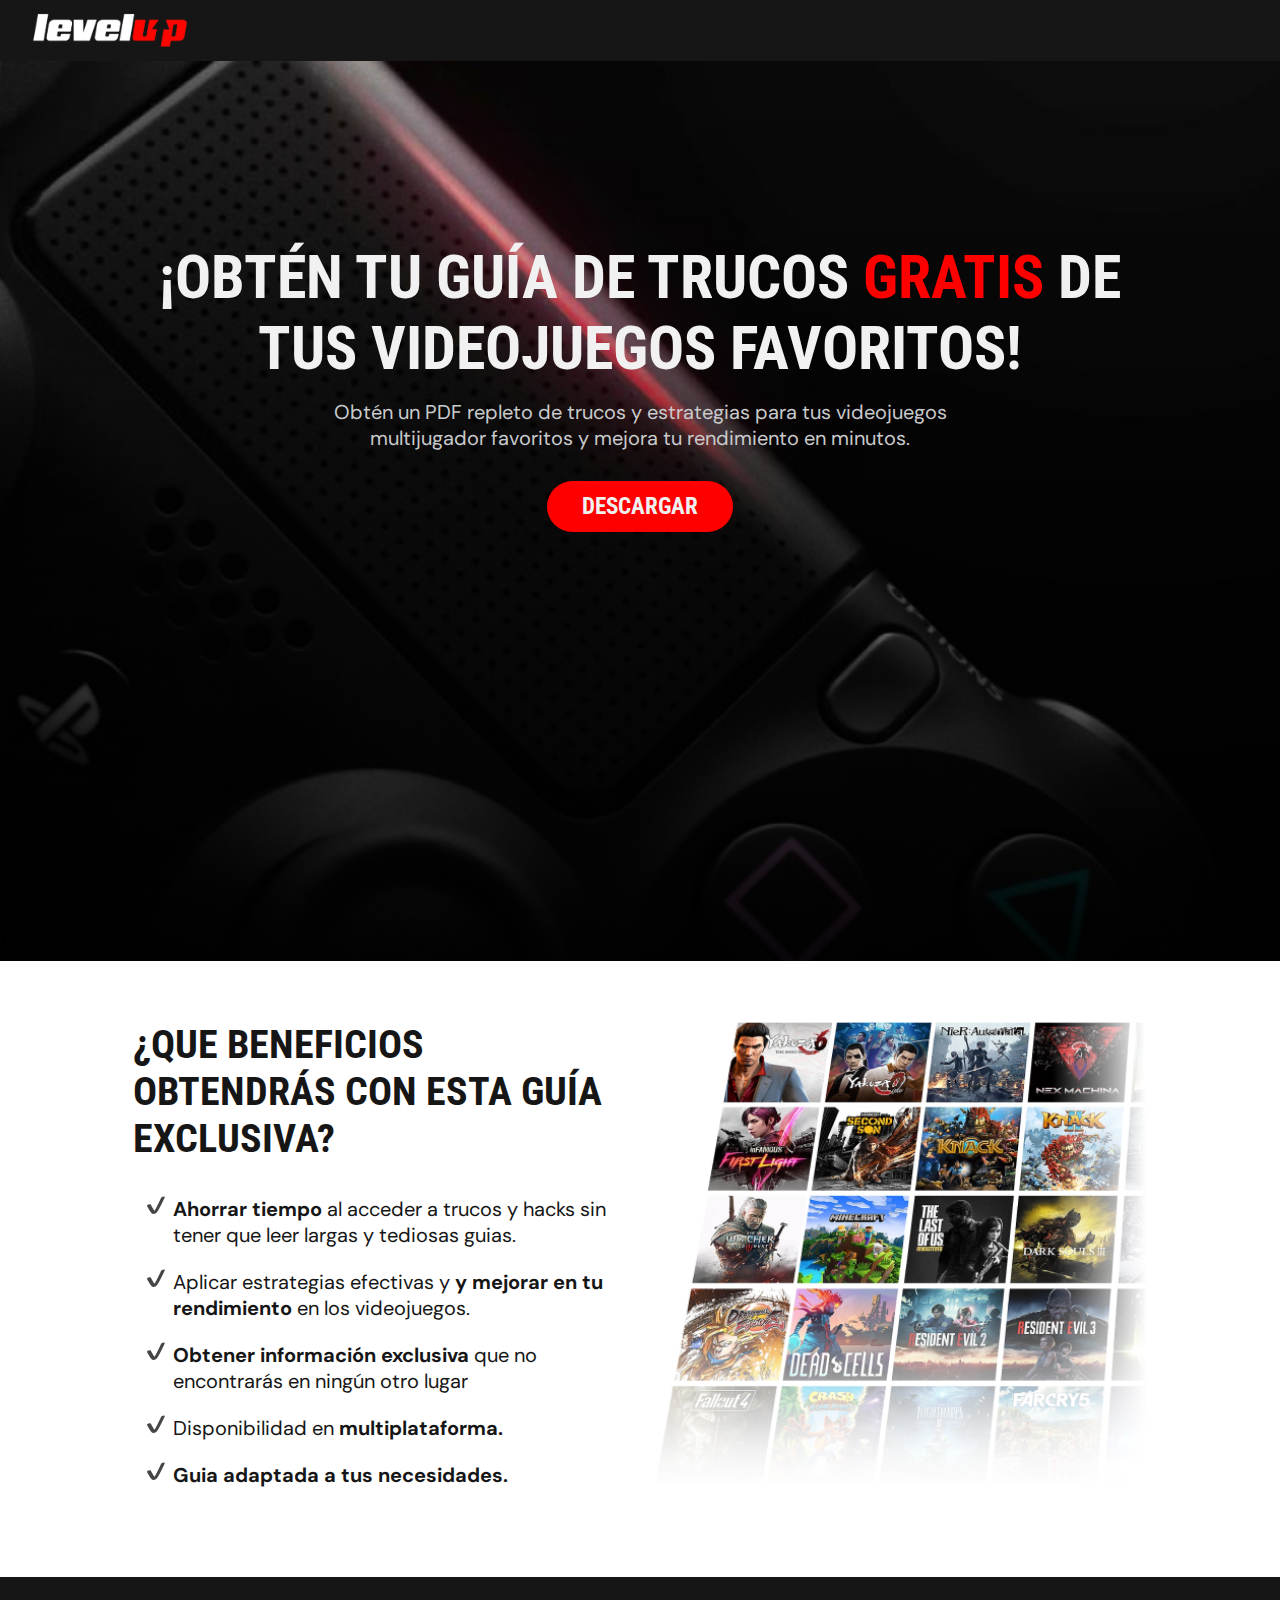
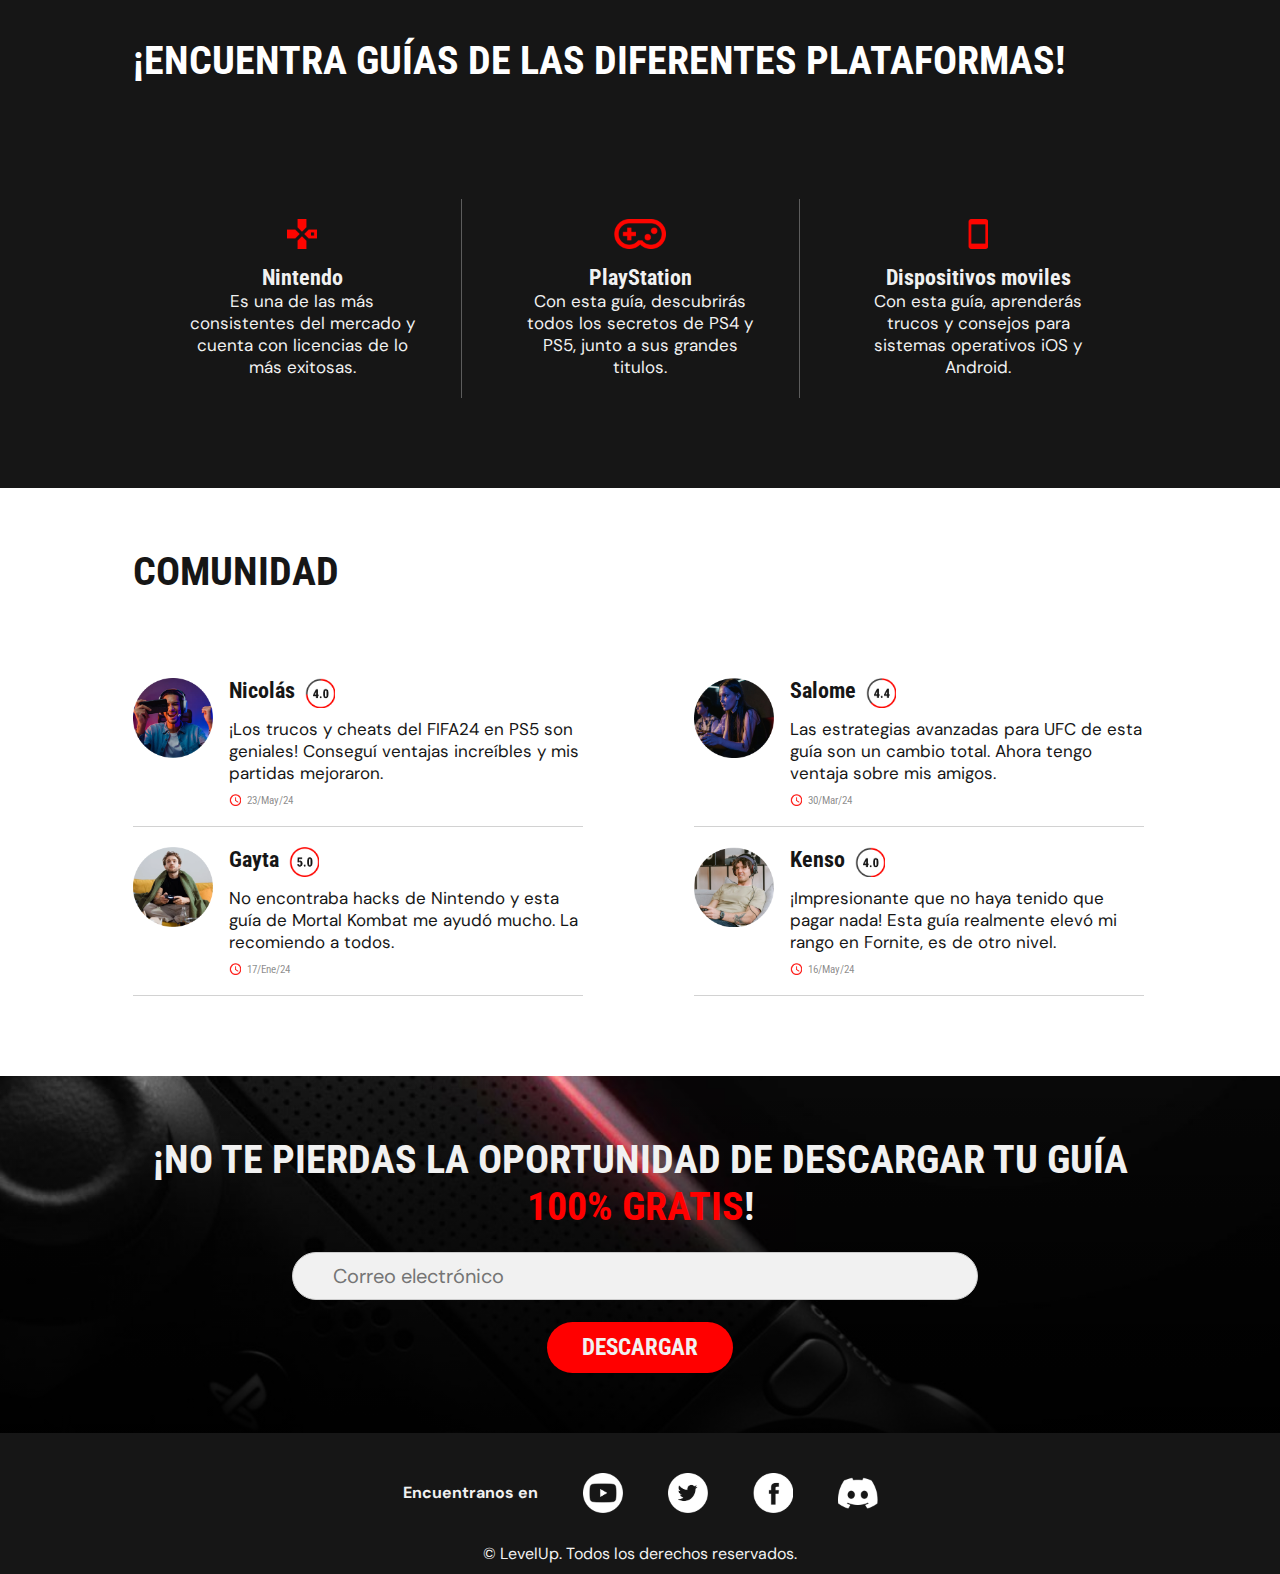
<file: index.html>
<html>
   <head>
    <title>Level Up</title>
    <meta charset="utf-8">
    <meta name="description" content="">
    <meta name="language" content="es">

    <link rel="preconnect" href="https://fonts.googleapis.com">
    <link rel="preconnect" href="https://fonts.gstatic.com" crossorigin>
    <link href="https://fonts.googleapis.com/css2?family=Roboto+Condensed:ital,wght@0,100..900;1,100..900&display=swap" rel="stylesheet">
    <link rel="preconnect" href="https://fonts.googleapis.com">
    <link rel="preconnect" href="https://fonts.gstatic.com" crossorigin>
    <link href="https://fonts.googleapis.com/css2?family=DM+Sans:ital,opsz,wght@0,9..40,100..1000;1,9..40,100..1000&family=Roboto+Condensed:ital,wght@0,100..900;1,100..900&display=swap" rel="stylesheet">

    <meta name="viewport" content="width=device-width,initial-scale=1">
    <link rel="stylesheet" href="./estilos.css">
   </head>
   <body>
      <header>
      <nav  class="navbar">
         <img class="logo" src="imagen/logo.png" alt="Logo de LevelUp">
           <!-- <ul class="nav-barra">
               <li><a href="#">Esports</a></li>
               <li><a href="#">Juegos</a></li>
               <li><a href="#">Noticias</a></li>
               <li><a href="#">Articulos</a></li>
               <li><a href="#">Reviews</a></li>
               <li><a href="#">LevelUp TV</a></li>
           </ul> -->
         </nav>
      </header>

      <section class="portada">
      <div class="encabezado">
         <div class="titulos-encabezado">
            <h1>¡OBTÉN TU GUÍA DE TRUCOS <span class="destacado">GRATIS</span> DE TUS VIDEOJUEGOS FAVORITOS!</h1>
            <p class="subtitulo">Obtén un PDF repleto de trucos y estrategias para tus videojuegos multijugador favoritos y mejora tu rendimiento en minutos.</p>
         </div>         
         <p><a href="#formulario" class="boton-rojo">DESCARGAR</a></p>
      </div>
      </section>

      <section class="Beneficios">
         <div class="info">
            <h2 class="titulo-seccion">¿QUE BENEFICIOS OBTENDRÁS CON ESTA GUÍA EXCLUSIVA?</h2>
            <ul>
               <li><span class="negrita">Ahorrar tiempo</span> al acceder a trucos y hacks sin tener que leer largas y tediosas guias.</li>
               <li>Aplicar estrategias efectivas y <span class="negrita">y mejorar en tu rendimiento</span> en los videojuegos.</li>
               <li><span class="negrita">Obtener información exclusiva</span> que no encontrarás en ningún otro lugar</li>
               <li>Disponibilidad en <span class="negrita">multiplataforma.</span></li>
               <li><span class="negrita">Guia adaptada a tus necesidades.</span></li>
            </ul> 
         </div>
       <img class="info-complementaria" src="imagen/Collage.png" alt="" class="collage" >
      </section>

    <section class="Bullets">
      <div>
         <h2 class="titulo-seccion">¡ENCUENTRA GUÍAS DE LAS DIFERENTES PLATAFORMAS!</h2>
      </div>
      <div class="Contenedor-Tarjetas">
        <div class="Tarjeta">
           <img src="imagen/Nintendo.png" alt="">
           <h3>Nintendo</h3>
           <p>Es una de las más consistentes del mercado y cuenta con licencias de lo más exitosas.</p>
        </div>
        <div class="Tarjeta">
         <img src="imagen/PlayStation.png" alt="">
         <h3>PlayStation</h3>
         <p>Con esta guía, descubrirás todos los secretos de PS4 y PS5, junto a sus grandes titulos.</p>
      </div>
      <div class="Tarjeta">
         <img src="imagen/Movil.png" alt="">
         <h3>Dispositivos moviles</h3>
         <p>Con esta guía, aprenderás trucos y consejos para sistemas operativos iOS y Android.</p>
      </div>
     </div>
    </section>

    <section class="Comunidad">
      <h2 class="titulo-seccion">COMUNIDAD</h2>
      <div class="contenedor-comentarios">
         <div class="comentario">
            <div class="foto-coment"><img src="imagen/comentario1.png" alt=""></div>
            <div class="info-text">
                <div class="name-tittle">
                    <h3>Nicolás</h3>
                    <img class="img-puntaje" src="imagen/puntaje1.png" alt="">
                </div>
                <div class="coment-text">
                <p >¡Los trucos y cheats del FIFA24 en PS5 son geniales! Conseguí ventajas increíbles y mis partidas mejoraron.</p>
                </div>
                <div class="fecha-hora">               
                  <img class="img-puntaje" src="imagen/fecha-hora.png" alt="">
                  <p>23/May/24</p>
                </div>
            </div>
        </div> <!-- Nicolas -->
        <div class="comentario">
            <div class="foto-coment"><img src="imagen/comentario2.png" alt=""></div>
            <div class="info-text">
                <div class="name-tittle">
                    <h3>Gayta</h3>
                    <img class="img-puntaje" src="imagen/puntaje2.png" alt="">
                </div>
                <div class="coment-text">
                <p >No encontraba hacks de Nintendo y esta guía de Mortal Kombat me ayudó mucho. La recomiendo a todos.</p>
                </div>
                <div class="fecha-hora">               
                  <img class="img-puntaje" src="imagen/fecha-hora.png" alt="">
                  <p>17/Ene/24</p>
                </div>
            </div>
        </div> <!-- Gayta -->
        <div class="comentario">
            <div class="foto-coment"><img src="imagen/comentario3.png" alt=""></div>
            <div class="info-text">
                <div class="name-tittle">
                    <h3>Salome</h3>
                    <img class="img-puntaje" src="imagen/puntaje3.png" alt="">
                </div>
                <div class="coment-text">
                <p>Las estrategias avanzadas para UFC de esta guía son un cambio total. Ahora tengo ventaja sobre mis amigos.</p>
                </div>
                <div class="fecha-hora">               
                  <img class="img-puntaje" src="imagen/fecha-hora.png" alt="">
                  <p>30/Mar/24</p>
                </div>
            </div>
        </div> <!-- Salome -->
        <div class="comentario">
            <div class="foto-coment"><img src="imagen/comentario4.png" alt=""></div>
            <div class="info-text">
                <div class="name-tittle">
                    <h3>Kenso</h3>
                    <img class="img-puntaje" src="imagen/puntaje4.png" alt="">
                </div>
                <div class="coment-text">
                <p >¡Impresionante que no haya tenido que pagar nada! Esta guía realmente elevó mi rango en Fornite, es de otro nivel.</p>
                </div>
                <div class="fecha-hora">               
                  <img class="img-puntaje" src="imagen/fecha-hora.png" alt="">
                  <p>16/May/24</p>
                </div>
            </div>
        </div> <!-- Kenso -->
         <!-- <div class="comentario">
            <div class="foto-coment"><img src="imagen/comentario5.png" alt=""></div>
            <div class="info-text">
                <div class="name-tittle">
                    <h3>Hinata</h3>
                    <img class="img-puntaje" src="imagen/puntaje5.png" alt="">
                </div>
                <div class="coment-text">
                <p >Compré mi primera PS5 y la guía me ayudó a aprovechar al máximo los equipos en FIFA24. ¡Muy agradecida!</p>
                </div>
                <div class="fecha-hora">               
                  <img class="img-puntaje" src="imagen/fecha-hora.png" alt="">
                  <p>09/Abr/24</p>
                </div>
            </div>
        </div> Hinata -->
         <!-- <div class="comentario">
            <div class="foto-coment"><img src="imagen/comentario6.png" alt=""></div>
            <div class="info-text">
                <div class="name-tittle">
                    <h3>Jacobo</h3>
                    <img class="img-puntaje" src="imagen/puntaje6.png" alt="">
                </div>
                <div class="coment-text">
                <p >Las guía para Xbox está bien estructurada, cada sección es clara y precisa. Es fácil de seguir y muy útil. Muy recomendables.</p>
                </div>
                <div class="fecha-hora">               
                  <img class="img-puntaje" src="imagen/fecha-hora.png" alt="">
                  <p>27/Feb/24</p>
                </div>
            </div>
        </div> Jacobo -->
      </div>
   </section>

    <section id="formulario" class="Formulario">
      <div  class="form-conten">
         <h2 class="titulo-form">¡NO TE PIERDAS LA OPORTUNIDAD DE DESCARGAR TU GUÍA <span class="destacado">100% GRATIS</span>!</h2>
         <div class="form-group">
            <input type="email" id="email" name="email" placeholder="Correo electrónico" required>
         </div>
         <p><a href="./formulario.html" class="boton-rojo">DESCARGAR</a></p>
      </div>
    </section>

    <footer>
      <div class="medios">
         <p><span class="negrita">Encuentranos en </span></p> 
         <div class="icons">
            <img class="icon-media" src="imagen/Youtube.png" alt="">
            <img class="icon-media" src="imagen/Twitter.png" alt="">
            <img class="icon-media" src="imagen/Facebook.png" alt="">
            <img class="icon-media" src="imagen/Discord.png" alt="">
         </div>
      </div>
      <p>© LevelUp. Todos los derechos reservados.</p>
    </footer>
    <script src="./script.js"></script>
   </body>
</html>
</file>
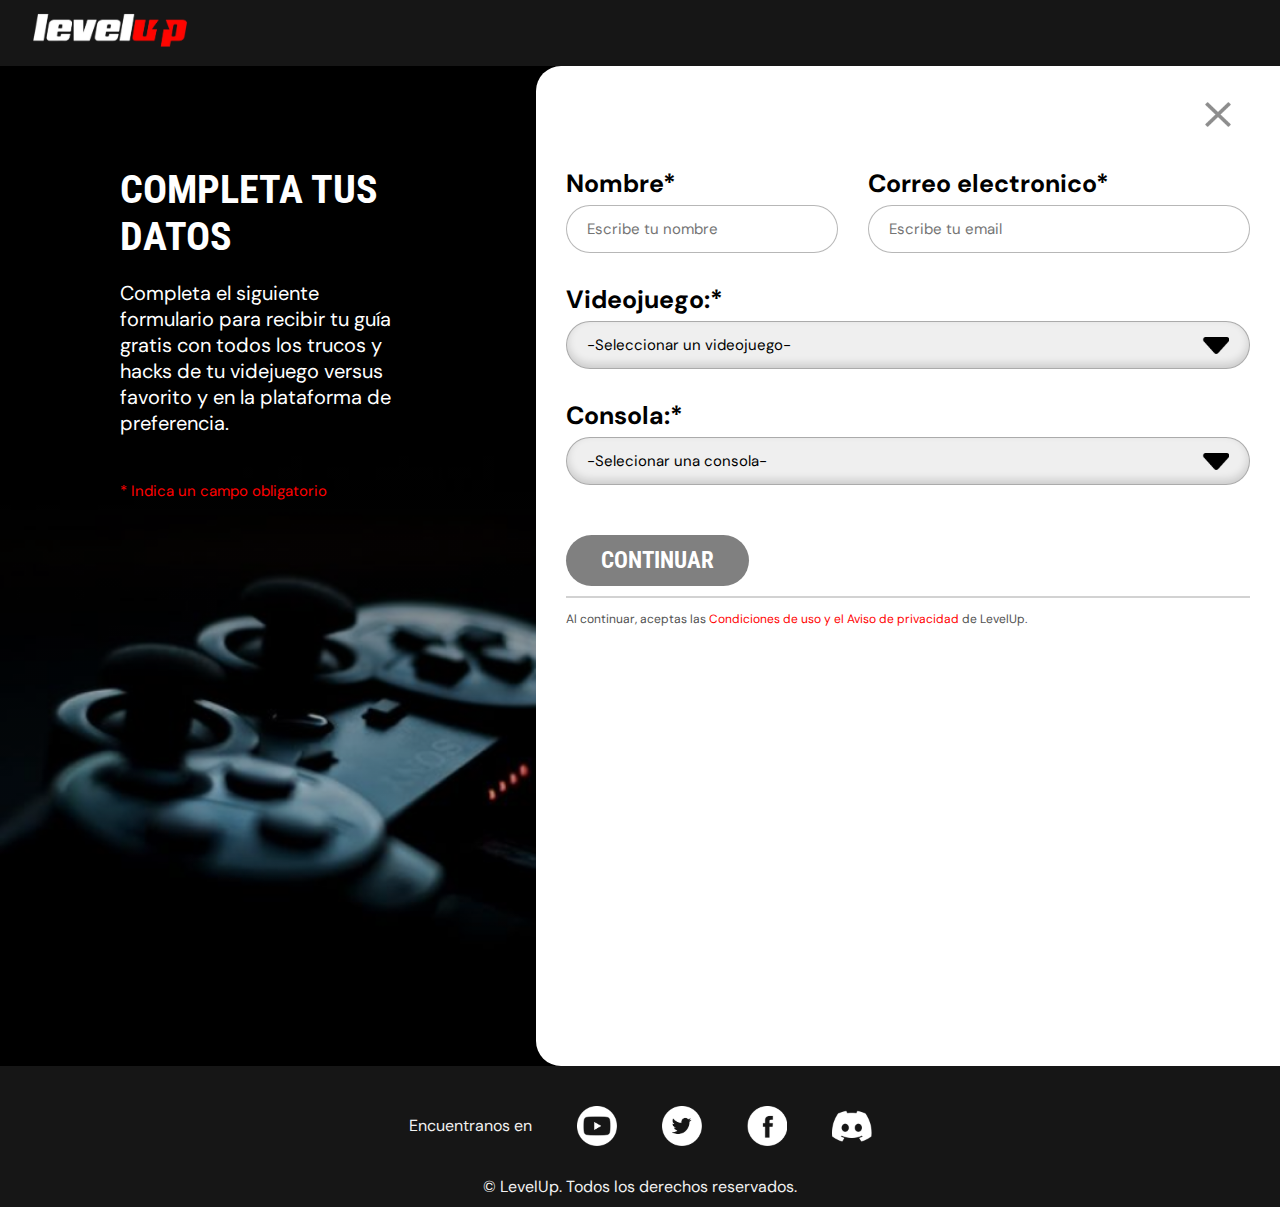
<file: formulario.html>
<!DOCTYPE html>
<html lang="en">
<head>
    <meta charset="UTF-8">
    <meta name="viewport" content="width=device-width, initial-scale=1.0">

    <link rel="preconnect" href="https://fonts.googleapis.com">
    <link rel="preconnect" href="https://fonts.gstatic.com" crossorigin>
    <link href="https://fonts.googleapis.com/css2?family=Roboto+Condensed:ital,wght@0,100..900;1,100..900&display=swap" rel="stylesheet">
    <link rel="preconnect" href="https://fonts.googleapis.com">
    <link rel="preconnect" href="https://fonts.gstatic.com" crossorigin>
    <link href="https://fonts.googleapis.com/css2?family=DM+Sans:ital,opsz,wght@0,9..40,100..1000;1,9..40,100..1000&family=Roboto+Condensed:ital,wght@0,100..900;1,100..900&display=swap" rel="stylesheet">


    <link rel="stylesheet" href="./formulario.css">
    <title>Formulario</title>
</head>
<body>
   <header>
      <nav  class="navbar">
         <img class="logo" src="imagen/logo.png" alt="Logo de LevelUp">
           <!-- <ul class="nav-barra">
               <li><a href="#">Esports</a></li>
               <li><a href="#">Juegos</a></li>
               <li><a href="#">Noticias</a></li>
               <li><a href="#">Articulos</a></li>
               <li><a href="#">Reviews</a></li>
               <li><a href="#">LevelUp TV</a></li>
           </ul> -->
      </nav>
   </header>

   <form id="formulario">
      <section class="izquierdo">
      <div class="contenedor-principal">
        <h2>COMPLETA TUS DATOS</h2>
        <p>Completa el siguiente formulario para recibir tu guía gratis con todos los trucos y hacks de tu videjuego versus favorito y en la plataforma de preferencia.</p>
        <p><span class="destacado">* Indica un campo obligatorio</span></p>
      </div>
      </section>

      <section class="derecho">
         <div class="contenedor-principal">
            <button type="button" class="boton-cancelar" onclick="irAPaginaInicio()"><img src="imagen/close.png" alt=""></button>
            <div class="contenedor-camposdelform">
               <div class="nombre-correo"> <!-- Campo nombre & correo -->
                  <div class="form-campo"> <!-- Campo nombre -->
                     <label for="nombre">Nombre<span class="obligatorio">*</span></label>
                     <input type="text" name="nombre" id="nombre" placeholder="Escribe tu nombre" required>
                  </div>
                  <div class="form-campo"> <!-- Campo correo -->
                     <label for="email">Correo electronico<span class="obligatorio">*</span></label>
                     <input type="email" name="email" id="email" placeholder="Escribe tu email" required>
                  </div>
               </div>
               <div class="form-campo"> <!-- Campo seleccionar videojuego -->
                  <label for="videojuego">Videojuego:<span class="obligatorio">*</span></label>
                  <select name="videojuego" id="videojuego" required>
                  <option value="" disabled selected>-Seleccionar un videojuego-</option>
                  <option value="acción" class="opcion-lista">FIFA24</option>
                  <option value="deporte" class="opcion-lista">MORTAL KOMBAT 7</option>
                  <option value="aventura" > <p class="opcion-lista">STREET FIGHTER V</p></option>
                  <option value="multijugador" class="opcion-lista">DRAGON BALL FIGHTERZ</option>
                  <option value="multijugador" class="opcion-lista">INJUSTICE 2</option>
                  <option value="multijugador" class="opcion-lista">DRAGON BALL FIGHTERZ</option>
                  </select>
               </div>
               <div class="form-campo"> <!-- Campo seleccionar consola -->
                  <label for="plataforma">Consola:<span class="obligatorio">*</span></label>
                  <select name="plataforma" id="plataforma" required>
                  <option value="" disabled selected>-Selecionar una consola-</option>
                  <option value="ps4" class="opcion-lista">PLAYS STATION 4</option>
                  <option value="ps5" class="opcion-lista">PLAYS STATION 5</option>
                  <option value="nintendo" class="opcion-lista">NINTENDO</option>
                  <option value="xbox" class="opcion-lista">XBOX</option>
                  <option value="aventura" class="opcion-lista">PC</option>
                  <option value="ios" class="opcion-lista">IOS</option>
                  <option value="android" class="opcion-lista">ANDROID</option>
                  </select>
               </div>
            </div>
            <div class="cont-botonyderechos">
               <input type="submit" id="boton-enviar" value="CONTINUAR" class="enter" disabled> 
               <p>Al continuar, aceptas las <span class="destacado">Condiciones de uso y el Aviso de privacidad</span> de LevelUp.</p>
            </div>
         </div>
      </section>
   </form>

    <section class="feedback oculto" id="feedback">
      <div class="fondo-fb">
         <div class="contenido">
            <img class="dardo" src="./imagen/Dardo.jpeg" alt="">
            <h1>¡BIEN HECHO!</h1>
            <p><span id="nombre-placeholder"></span>, en breve recibirás un correo electrónico en tu bandeja de entrada con el PDF descargable de nuestra guía gratuita. Si no lo ves en unos minutos, revisa tu carpeta de spam o promociones del correo: <span id="email-placeholder"></span></p>
            <p><a href="./index.html" class="volver">VOLVER</a></p>
         </div>
     </div>
    </section>

    <footer>
      <div class="medios">
         <p><span class="negrita">Encuentranos en </span></p> 
         <div class="icons">
            <img class="icon-media" src="imagen/Youtube.png" alt="">
            <img class="icon-media" src="imagen/Twitter.png" alt="">
            <img class="icon-media" src="imagen/Facebook.png" alt="">
            <img class="icon-media" src="imagen/Discord.png" alt="">
         </div>
      </div>
      <p>© LevelUp. Todos los derechos reservados.</p>
    </footer>

    <script src="./script.js"></script>
</body>
</html>
</file>
<file: estilos.css>
html {
    scroll-behavior: smooth; /* Esta línea hace que el desplazamiento sea suave */
   margin: 0; padding: 0;

}

body {
   margin: 0; padding: 0;
}

h1, h2, h3{
    font-family: "Roboto Condensed", sans-serif;    
    font-weight: bold;    
    margin: 0;
    padding: 0;
}

p, li, h4{
    font-family: "DM Sans", sans-serif;    
    margin: 0;
    padding: 0;
}

h2{
    font-size: 40px;  
}

h3{
    font-size: 22px;   
}

.destacado {
    color: red;
}

.negrita {
    font-weight: bold;
}

header {
    background-color: #161616;
    padding: 10px 30px; /*Espadio arriba, abajo y a los costados (interno)*/
    margin: 0;
}

.logo {
    max-width: 160px;
}

.portada {
    background-image: linear-gradient(rgba(255, 255, 255, 0), rgba(0, 0, 0, 0.897)), url('imagen/Joystick.png');  
    background-size: cover;
    background-position: center;
    display: flex;
    height: 100vh;
    width: 100%;
}

.encabezado{
    text-align: center; /* Centra el texto */
    justify-content: center; /* Centra verticalmente el contenido */
    margin: 181px 140px;
}

.titulos-encabezado h1{
    color: #F1F1F1;
    font-size: 60px;
}

.titulos-encabezado p{
    color: #C9CACC;
    margin: 15px 187px 30px;
    font-size: 20px;
}
  
.boton-rojo{
    display: inline-block;
    padding: 12px 35px;
    background-color: red; 
    font-weight: bold;
    color: #F1F1F1;
    text-decoration: none; /* Eliminar subrayado del enlace */
    border: none; 
    border-radius: 60px; /* Bordes redondeados */
    font-size: 23px;     
    font-family: "Roboto Condensed", sans-serif;
}

.boton-rojo:hover {
    background-color: #cc0000;
}

.Beneficios{
    background-color: white;
    color: #161616;   
    display: flex;  
    padding: 60px 133px;
}

.info{
    margin-right: 20px;
}

.info ul{
    font-size: 20;
    margin-top: 33px;
}

.info li{
    list-style-image: url("imagen/check 3.0.png");
    margin-top: 20px;
}

.info-complementaria {
    width: 100%;
    height: auto;
}

.Bullets{
    background-color: #161616;
    padding: 60px 133px;
    color: white;
} 

.Contenedor-Tarjetas {
    color: #F1F1F1;
    display: flex;
    position: relative;
    margin-top: 85px;
}

.Tarjeta {
    text-align: center;
    margin: 30px ;
    padding: 20px;
    flex: 1;
    position: relative;
    box-sizing: border-box;
}

.Tarjeta h4{
    font-size: 20;
    font-weight: bold;
    margin-bottom: 16px;
}

.Tarjeta img {
    width: auto;
    height: 30px;
    padding-bottom: 16px;
}

.Tarjeta p {
    font-size: 17px;
}

/* Estilo para las líneas verticales */
.Tarjeta:not(:last-child)::after {
    content: '';
    position: absolute;
    top: 0;
    right: -20; /* Línea en el borde derecho de la tarjeta */
    width: 0.3px; /* Grosor de la línea */
    height: 100%;    
    background-color: rgba(255, 255, 255, 0.301); /* Color de la línea */
}

.Comunidad{
    padding: 60px 133px;
    background-color: white;
    color: #161616;
}

.contenedor-comentarios {
    columns: 2;
    column-gap: 107px; /* Espacio entre columnas */
    margin-top: 83px;

}

.comentario {
    display: flex;
    width: 450px;
    height: auto;
    margin-bottom: 40px;
    position: relative; /* Añadir position: relative */
}

.foto-coment img {
    width: 80px;
    height: auto;
    margin-right: 16px;
}

.name-tittle {
    display: flex;
    margin-bottom: 10px;
}

.img-puntaje {
    width: 30px;
    margin-left: 10px;
}

.coment-text {
    margin-bottom: 10px;
}

.coment-text p{
    font-size: 17px;
}

.fecha-hora {
    display: flex;
}

.fecha-hora p {
    margin-top: 0;
    margin-bottom: 0;
    color: #11111181;
    font-size: 11px;
    font-family: "Roboto Condensed", sans-serif;
}

.fecha-hora img {
    width: 12px;
    height: 12px;
    margin-right: 6px;
    margin-left: 0;
}

.comentario::after {
    content: '';
    position: absolute;
    left: 0;
    bottom: -20px; /* Ajusta esta propiedad para espaciar la línea */
    width: 100%;
    height: 1px; /* Grosor de la línea */
    background-color: rgba(0, 0, 0, 0.178); /* Color de la línea */
}

.Formulario{
    background-image: linear-gradient(rgba(255, 255, 255, 0), rgba(0, 0, 0, 0.897)), url('imagen/Joystick.png');  
    background-size: cover;
    background-position: center;
    color: #F1F1F1;
    height: auto;
} 

.form-conten{
    text-align: center;
    padding: 60px 150px;
}

.titulo-form{
    font-size: 40px;
}

.form-group{
    margin: 22px 0;

}

#email {
    width: 70%;
    padding-left: 40px;
    border: 1px solid #ccc;
    border-radius: 50px;
    font-size: 20px;
    background-color: #F1F1F1;
    font-family: "DM Sans", sans-serif;
}

input[type="email"] {
    padding: 10px;
    margin-right: 10px; /* Espacio entre el input y el botón */
}

footer {
    background-color: #161616;
    color: #F1F1F1;
    text-align: center; /* Centra el texto */
    padding: 40px 0 10px; /* Ajusta el padding */
}

.medios {
    margin-bottom: 30px;
    display: flex;
    justify-content: center; /* Centra horizontalmente el contenido */
    align-items: center; /* Centra verticalmente el contenido */
}

.medios h3 {
    font-size: 30px;
}

.icons {
    display: flex;
}

.icon-media {
    width: 40px;
    margin-left: 45px;
    height: auto; /* Mantener la proporción */
}

@media screen and (max-width: 500px) {
    h2{
        font-size: 25px;  
        text-align: center;
    }
    
    h3{
        font-size: 20px;   
    }

    header {
        padding: 16px 15px; /*Espadio arriba, abajo y a los costados (interno)*/
        height: 5%;
    }
    
    .logo {
        max-width: 102px;
    }
    
    .portada {
        background-image: linear-gradient(rgba(0, 0, 0, 0.925), rgba(0, 0, 0, 0.61), rgba(0, 0, 0, 0)), url('imagen/Joystick.png');  
        height: 55vh;
        width: 100%;
        margin-top: 0;
    }
    
    .encabezado{
        text-align: left; /* Centra el texto */
        margin: 50px 16px;
    }
    
    .titulos-encabezado h1{
        font-size: 30px;
    }
    
    .titulos-encabezado p{
        color: #C9CACC;
        margin: 20px 0 30px;
        font-size: 15px;
    }
      
    .boton-rojo{
        padding: 10px 120px;
        font-size: 20px;     
    }    
    
    .Beneficios{
        display: block;
        padding: 30px 16px;
    }
    
    .info{
        margin-right: 0;
    }
    
    .info ul{
        font-size: 15px;
        margin-top: 20px;
    }     
    
    .Bullets{
        padding: 30px 16px;
    } 
    
    .Contenedor-Tarjetas {
        display: block;
        position: relative;
        margin-top: 20px;
    }
    
    .Tarjeta {
        margin: 0;
        padding: 40px;
        flex: 1;
        position: relative;
        box-sizing: border-box;
    }
    
    .Tarjeta h4{
        font-size: 20;
        font-weight: bold;
        margin-bottom: 20px;
    }
    
    .Tarjeta img {
        width: auto;
        height: 35px;
        padding-bottom: 15px;
    }
    
    .Tarjeta p {
        font-size: 17px;
    }
    
    /* Estilo para las líneas verticales */
    .Tarjeta:not(:last-child)::after {
        content: '';
        position: absolute;
        top: 250;
        right: 20; /* Línea en el borde derecho de la tarjeta */
        width: 90%; /* Grosor de la línea */
        height: 0.3px;    
        background-color: rgba(255, 255, 255, 0.301); /* Color de la línea */
    }
    
    .Comunidad{
        padding: 30px 16px;

    }
    
    .contenedor-comentarios {
        columns: 1;
        column-gap: 0; /* Espacio entre columnas */
        margin-top: 20px;
    
    }
    
    .comentario {
        display: flex;
        width: 325px;
        height: auto;
        margin-bottom: 30px;
        position: relative; /* Añadir position: relative */
    }
    
    .foto-coment img {
        width: 60px;
        height: auto;
        margin-right: 10px;
    }
    
    .name-tittle {
        display: flex;
        margin-bottom: 7px;
    }
    
    .img-puntaje {
        width: 20px;
        height: 20px;
        margin-left: 7px;
    }
    
    .coment-text {
        margin-bottom: 7px;
    }
    
    .coment-text p{
        font-size: 15px;
    }
    
    .fecha-hora p {
        font-size: 8px;
    }
    
    .fecha-hora img {
        width: 8px;
        height: 8px;
        margin-right: 6px;
        margin-left: 0;
    }
    
    .comentario::after {
        content: '';
        position: absolute;
        left: 0;
        bottom: -15px; /* Ajusta esta propiedad para espaciar la línea */
        width: 100%;
        height: 1px; /* Grosor de la línea */
        background-color: rgba(0, 0, 0, 0.178); /* Color de la línea */
    }

    .Formulario{
        background-image: linear-gradient(rgba(0, 0, 0, 0.925), rgba(0, 0, 0, 0.61), rgba(0, 0, 0, 0)), url('imagen/Joystick.png');  
    }
    
    .form-conten{
        text-align: center;
        padding: 30px 16px;
    }

    .titulo-form{
        font-size: 35px;
    }
    
    .form-group{
        margin: 20px 0;    
    }
    
    #email {
        width: 100%;
        padding-left: 30px;
        font-size: 15px;
    }
    
    input[type="email"] {
        padding: 10px;
        margin-right: 10px; /* Espacio entre el input y el botón */
    }
    
    footer {
        text-align: center; /* Centra el texto */
        padding: 20px 53px 10px; /* Ajusta el padding */
    }
    
    .medios {
        margin-bottom: 30px;
        display: block;
        justify-content: center; /* Centra horizontalmente el contenido */
        align-items: center; /* Centra verticalmente el contenido */
    }
    
    .medios h3 {
        font-size: 20px;
    }

    .icons {
        margin-top: 20px;
    }

    .icon-media {
        width: 30px;
        margin-left: 0;
        margin: 0 20px;
    }

    footer p{
        font-size: 10px;
    }
}
</file>
<file: formulario.css>
html {
    font-family: "DM Sans", sans-serif;
}

body {
   margin: 0; padding: 0;
   background-color: black;
}

h1, h2, h3{
    font-family: "Roboto Condensed", sans-serif;    
    font-weight: bold;    
    margin: 0;
    padding: 0;
}

p{
    font-family: "DM Sans", sans-serif;    
    margin: 0;
    padding: 0;
}

.destacado {
    color: red;
    font-size: 15px;
}

header {
    background-color: #161616;
    padding: 10px 30px; /*Espadio arriba, abajo y a los costados (interno)*/
    margin: 0;
}

.logo {
    max-width: 160px;
}

form{
    display: flex;
    padding: 0 0;
}

.izquierdo, .derecho{
    flex: 1;
    margin: 0;
}

.izquierdo{
    background-image: linear-gradient(rgba(0, 0, 0, 0.897), rgba(255, 255, 255, 0)), url('imagen/fondo-form.png');  
    background-size: cover;
    background-position: left;
    height: 100vh;
    width: 100%;
    color: white;
    padding-top: 100px;
}

.izquierdo .contenedor-principal{
    text-align: left;
    margin: 0 120px;
}

.izquierdo .contenedor-principal h2{
    font-size: 40px;
    margin-bottom: 20px;
}

.izquierdo .contenedor-principal p{
    font-size: 20px;
    margin-bottom: 40px;
}

.derecho{
    background-color: white;
    background-position: right;
    border-top-left-radius: 25px;
    border-bottom-left-radius: 25px;
}

.derecho .contenedor-principal{
    padding: 36px 30px;
}

.boton-cancelar {
    margin-left: 620px;
    padding: 0;
    background-color: rgb(255, 255, 255);
    border: none;
    cursor: pointer;
}

.boton-cancelar img {
    width: 40%;
    height: 40%;
}

.contenedor-camposdelform{    
    margin-top: 35px;
}

.nombre-correo{
    display: flex;
}

#nombre {
    width: 230px;
    padding: 13px 20px;
    border: 0.3px solid #00000048;
    border-radius: 50px;
    font-size: 15px;
    font-family: "DM Sans", sans-serif;
    margin-right: 30px;
    margin-bottom: 30px;
}

#email {
    width: 340px;
    padding: 13px 20px;
    border: 0.3px solid #00000048;
    border-radius: 50px;
    font-size: 15px;
    font-family: "DM Sans", sans-serif;
    margin-bottom: 30px;
}

#videojuego {
    width: 100%;
    padding: 13px 20px;
    border: 0.3px solid #00000048;
    border-radius: 50px;
    font-size: 15px;
    font-family: "DM Sans", sans-serif;
    margin-bottom: 30px;
    outline: none;
    box-shadow: inset 0 -4px 8px rgba(0, 0, 0, 0.151); /* Sombra interna más pronunciada al enfocar */
}

#plataforma {
    width: 100%;
    padding: 13px 20px;
    border: 0.3px solid #00000048;
    border-radius: 50px;
    font-size: 15px;
    font-family: "DM Sans", sans-serif;
    margin-bottom: 30px;
    outline: none;
    box-shadow: inset 0 -4px 8px rgba(0, 0, 0, 0.151); /* Sombra interna más pronunciada al enfocar */
}

select {
    appearance: none; /* Oculta la flecha predeterminada en la mayoría de los navegadores */
    background-image: url('/imagen/flechita.png');
    background-repeat: no-repeat;
    background-position: right 20px center;
    background-size: 4%;
}

/*FALTA ARREGLAR EL DESPLEGABLE*/
.form-campo label {
    display: block;
    margin-bottom: 5px;
    font-size: 25px;
    font-weight: bold;
}

.form-campo input, .form-campo select {
    width: 100%;
    padding: 10px;
    border: 1px solid #ccc;
    border-radius: 5px;
}

.enter{
    display: inline-block;
    padding: 12px 35px;
    font-weight: bold;
    color: white; 
    text-decoration: none; /* Eliminar subrayado del enlace */
    border: none; 
    border-radius: 60px; /* Bordes redondeados */
    font-size: 23px;     
    font-family: "Roboto Condensed", sans-serif;
    margin-top: 20px;
    margin-bottom: 25px;
}

.enter.disabled{
    background-color: grey;
    cursor: not-allowed;
}

.enter.active{
    background-color: red;
    cursor: pointer;
}

.enter.active:hover {
    background-color: #cc0000;
}

.cont-botonyderechos p{
    font-size: 12px;
    color: #515151;
    position: relative; /* Para poder posicionar el pseudo-elemento */
}

.cont-botonyderechos p::after {
    content: '';
    position: absolute;
    left: 0;
    top: -15px; /* Ajusta esta propiedad para espaciar la línea */
    width: 100%;
    height: 1.5px; /* Grosor de la línea */
    background-color: rgba(0, 0, 0, 0.178); /* Color de la línea */
}

.cont-botonyderechos .destacado{
    font-size: 12px;
}


/*DISEÑO DE PANTALLA DEL FEEDBACK*/

.fondo-fb{
    background-image: url('imagen/fondo-form.png');
    background-size: cover;
    background-position: center;
    height: 100vh;
}

.feedback{
    text-align: center;
    color: #161616;
}

.contenido {
    position: absolute;
    top: 60%;
    left: 50%;
    transform: translate(-50%, -50%);
    background-color: white;
    border-radius: 25px;
    width: 80%; 
    height: 90vh; 
}

.dardo{
    width: 30%;
    display: flex;
    margin-left: 35%;
}
.text-feelback{
    margin: 15px 105px ;
}

.contenido h1{
    font-family: "Roboto Condensed", sans-serif;
    font-size: 35px;
}

.contenido p{
    margin-top: 15px;
    font-size: 20px;
}

.volver{
    display: inline-block;
    padding: 12px 35px;
    background-color: white; 
    font-weight: bold;
    color: red; 
    text-decoration:none;
    border: 1px solid red;
    cursor: pointer;    
    border-radius: 60px; /* Bordes redondeados */
    font-size: 23px;     
    font-family: "Roboto Condensed", sans-serif;
    margin-bottom: 30px;
}

.volver:hover{
    color:#cc0000;; 
    border: 1px solid #cc0000;;
}

.oculto{
    display: none;
}

footer {
    background-color: #161616;
    color: #F1F1F1;
    text-align: center; /* Centra el texto */
    padding: 40px 0 10px; /* Ajusta el padding */
}

.medios {
    margin-bottom: 30px;
    display: flex;
    justify-content: center; /* Centra horizontalmente el contenido */
    align-items: center; /* Centra verticalmente el contenido */
}

.medios h3 {
    font-size: 30px;
}

.icons {
    display: flex;
}

.icon-media {
    width: 40px;
    margin-left: 45px;
    height: auto; /* Mantener la proporción */
}

@media screen and (max-width: 500px){

    .destacado {
        font-size: 15px;
    }
    
    header {
        padding: 16px 15px; /*Espadio arriba, abajo y a los costados (interno)*/
        height: 3%;
    }
    
    .logo {
        max-width: 102px;
    }
    
    form{
        display: block;
        margin: 0;
    }
    
    .izquierdo, .derecho{
        flex: 1;
        margin: 0;
    }

    .izquierdo {
        background-size: 120%; /* Ajusta el tamaño para acercar/alejar la imagen */
        background-position: center 40%; /* Ajusta la posición según la parte deseada */
        height: 30vh;
        width: 100%;
        padding: 0;
    }   
    .izquierdo .contenedor-principal{
        text-align: left;
        margin: 30px 16px;
    }
    
    .izquierdo .contenedor-principal h2{
        font-size: 25px;
        margin-bottom: 10px;
    }
    
    .izquierdo .contenedor-principal p{
        font-size: 15px;
        margin-bottom: 10px;
    }

    .derecho{
        background-color: white;
        background-position: bottom;
        border-top-left-radius: 25px;
        border-top-right-radius: 25px;
        border-bottom-left-radius: 0;
        margin-top: 0;
    }
    
    .derecho .contenedor-principal{
        padding: 15px 16px;
    }
    
    .boton-cancelar {
        margin-left: 325px;
    }
    
    .boton-cancelar img {
        width: 100%;
        height: 100%;
    }
    
    .contenedor-camposdelform{    
        margin-top: 0;
    }
    
    label{
        font-size: 18px;
    }
    
    .nombre-correo{
        display: block;
    }
    
    #nombre {
        width: 90%;
        padding: 15px 15px;
        font-size: 15px;
        margin-bottom: 20px;
        margin-right: 0;
    }
    
    #email {
        width: 90%;
        padding: 15px 15px;
        font-size: 15px;
        margin-bottom: 20px;
    }
    
    #videojuego {
        width: 100%;
        padding: 15px 15px;
        font-size: 15px;
        margin-bottom: 20px;
    }
    
    #plataforma {
        width: 100%;
        padding: 15px 15px;
        font-size: 15px;
        margin-bottom: 20px;
    }
    
    select {
        background-size: 7%;
    }
    /*FALTA ARREGLAR EL DESPLEGABLE*/
    .form-campo label {
        font-size: 18px;
    }
    
    .enter {
        margin: 0 41.5px 40px;
        padding: 12px 65px;
        font-size: 23px;
        text-align: center; /* Asegura que el texto dentro del elemento esté centrado */
    } 
    
    .cont-botonyderechos p{
        text-align: center;
        font-size: 12px;
    }

    .cont-botonyderechos .destacado{
        font-size: 12px;
    }
    
    
    /*DISEÑO DE PANTALLA DEL FEEDBACK*/
      
    .contenido {
        width: 80%; 
        height: auto; 
    }
    
    .dardo{
        width: 80%;
        display: flex;
        margin-left: 40px;
    }

    .text-feelback{
        margin: 20px 12px ;
    }
    
    .contenido h1{
        font-size: 25px;
    }
    
    .contenido p{
        margin-top: 15px;
        font-size: 15px;
    }

    .volver{
        padding: 12px 86px;
        font-size: 16px; 
        margin-bottom: 40px;
    }
    
     footer {
        text-align: center; /* Centra el texto */
        padding: 20px 53px 10px; /* Ajusta el padding */
    }
    
    .medios {
        margin-bottom: 30px;
        display: block;
        justify-content: center; /* Centra horizontalmente el contenido */
        align-items: center; /* Centra verticalmente el contenido */
    }
    
    .medios h3 {
        font-size: 20px;
    }

    .icons {
        margin-top: 20px;
    }

    .icon-media {
        width: 30px;
        margin-left: 0;
        margin: 0 20px;
    }

    footer p{
        font-size: 10px;
    }

}
</file>
